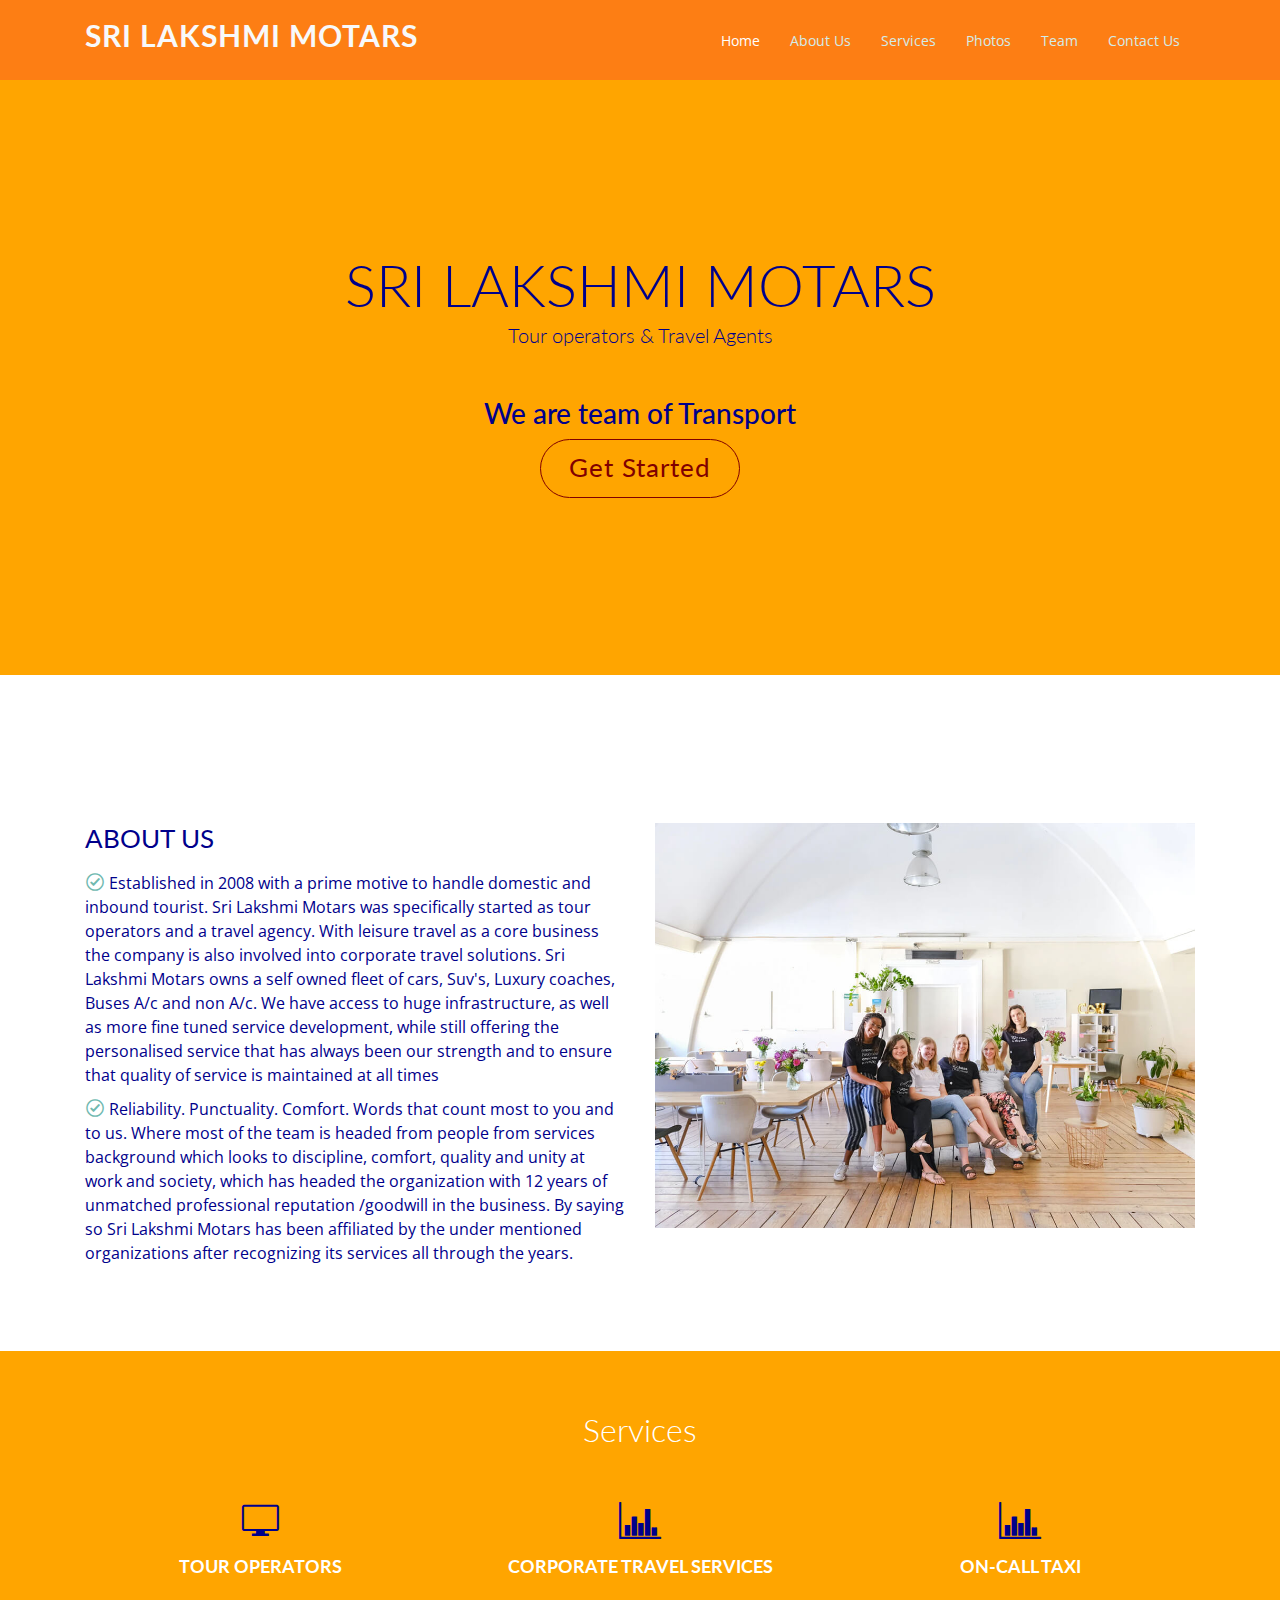
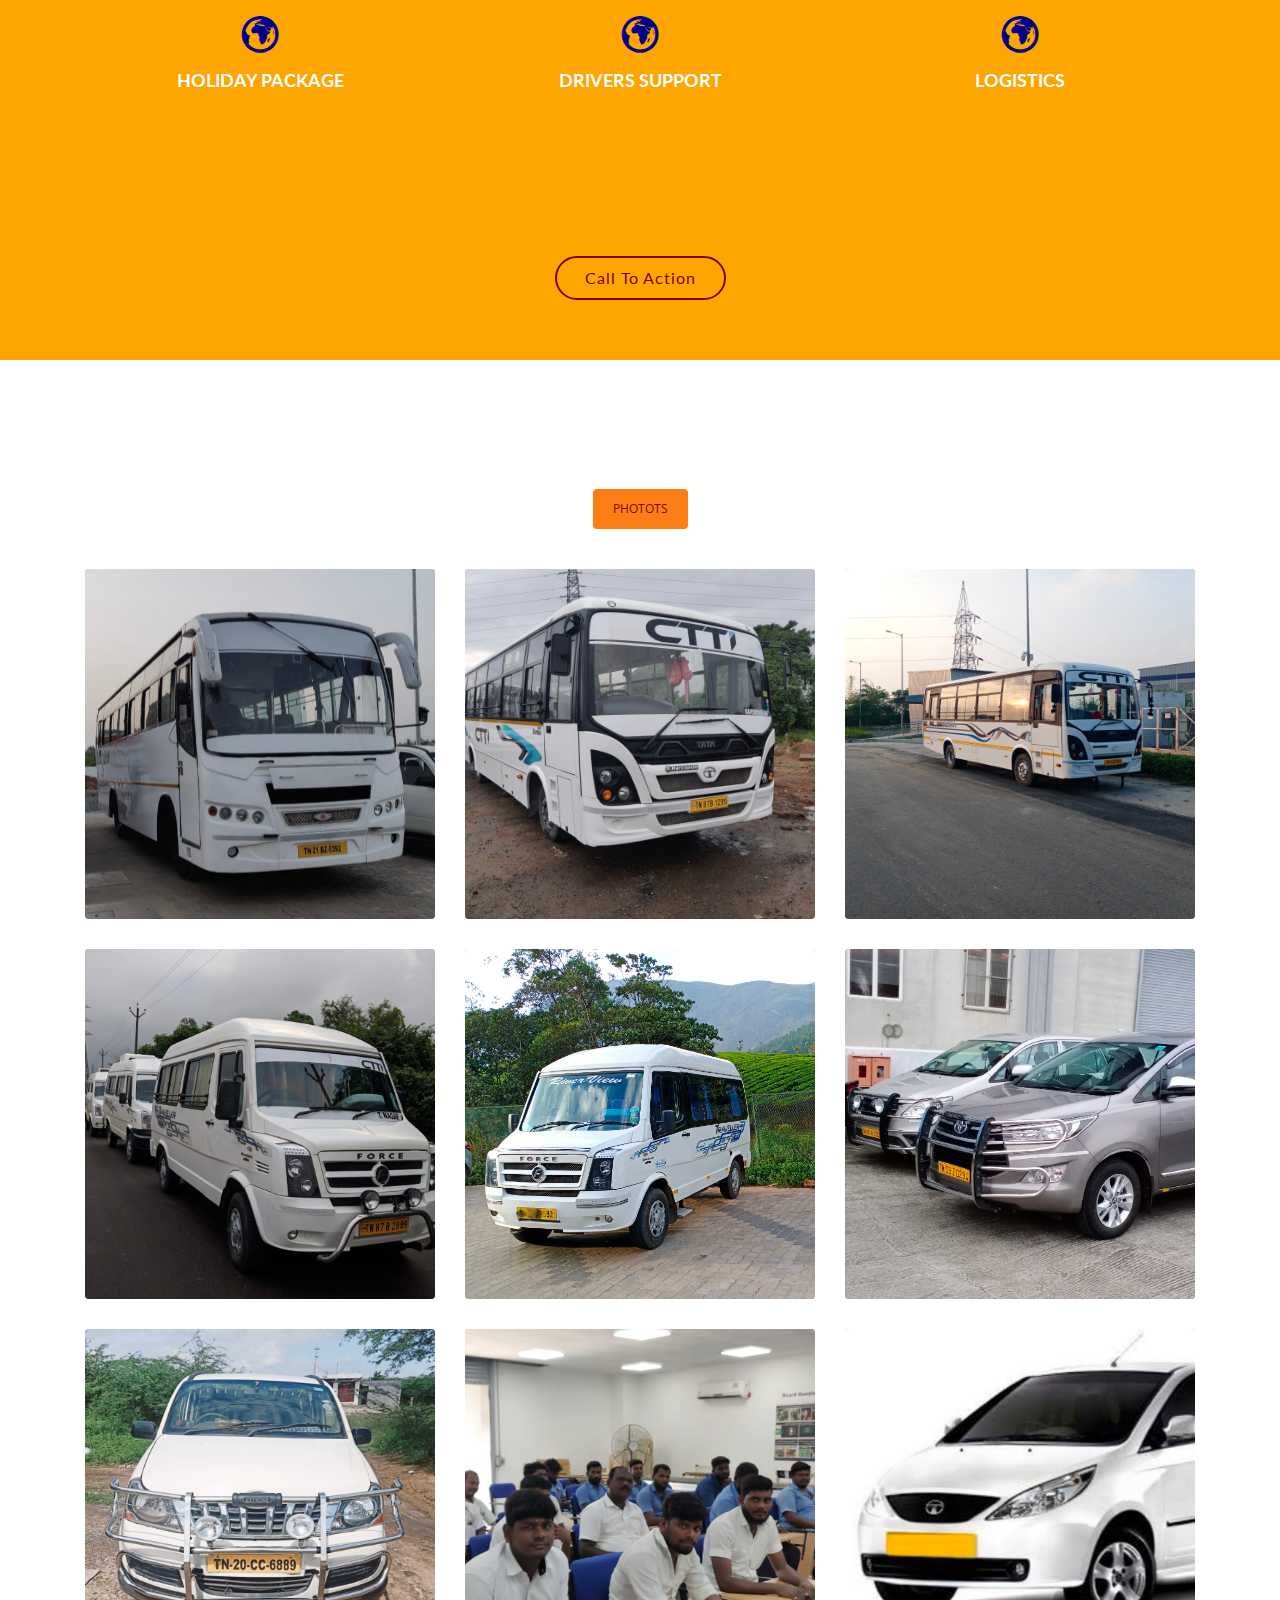
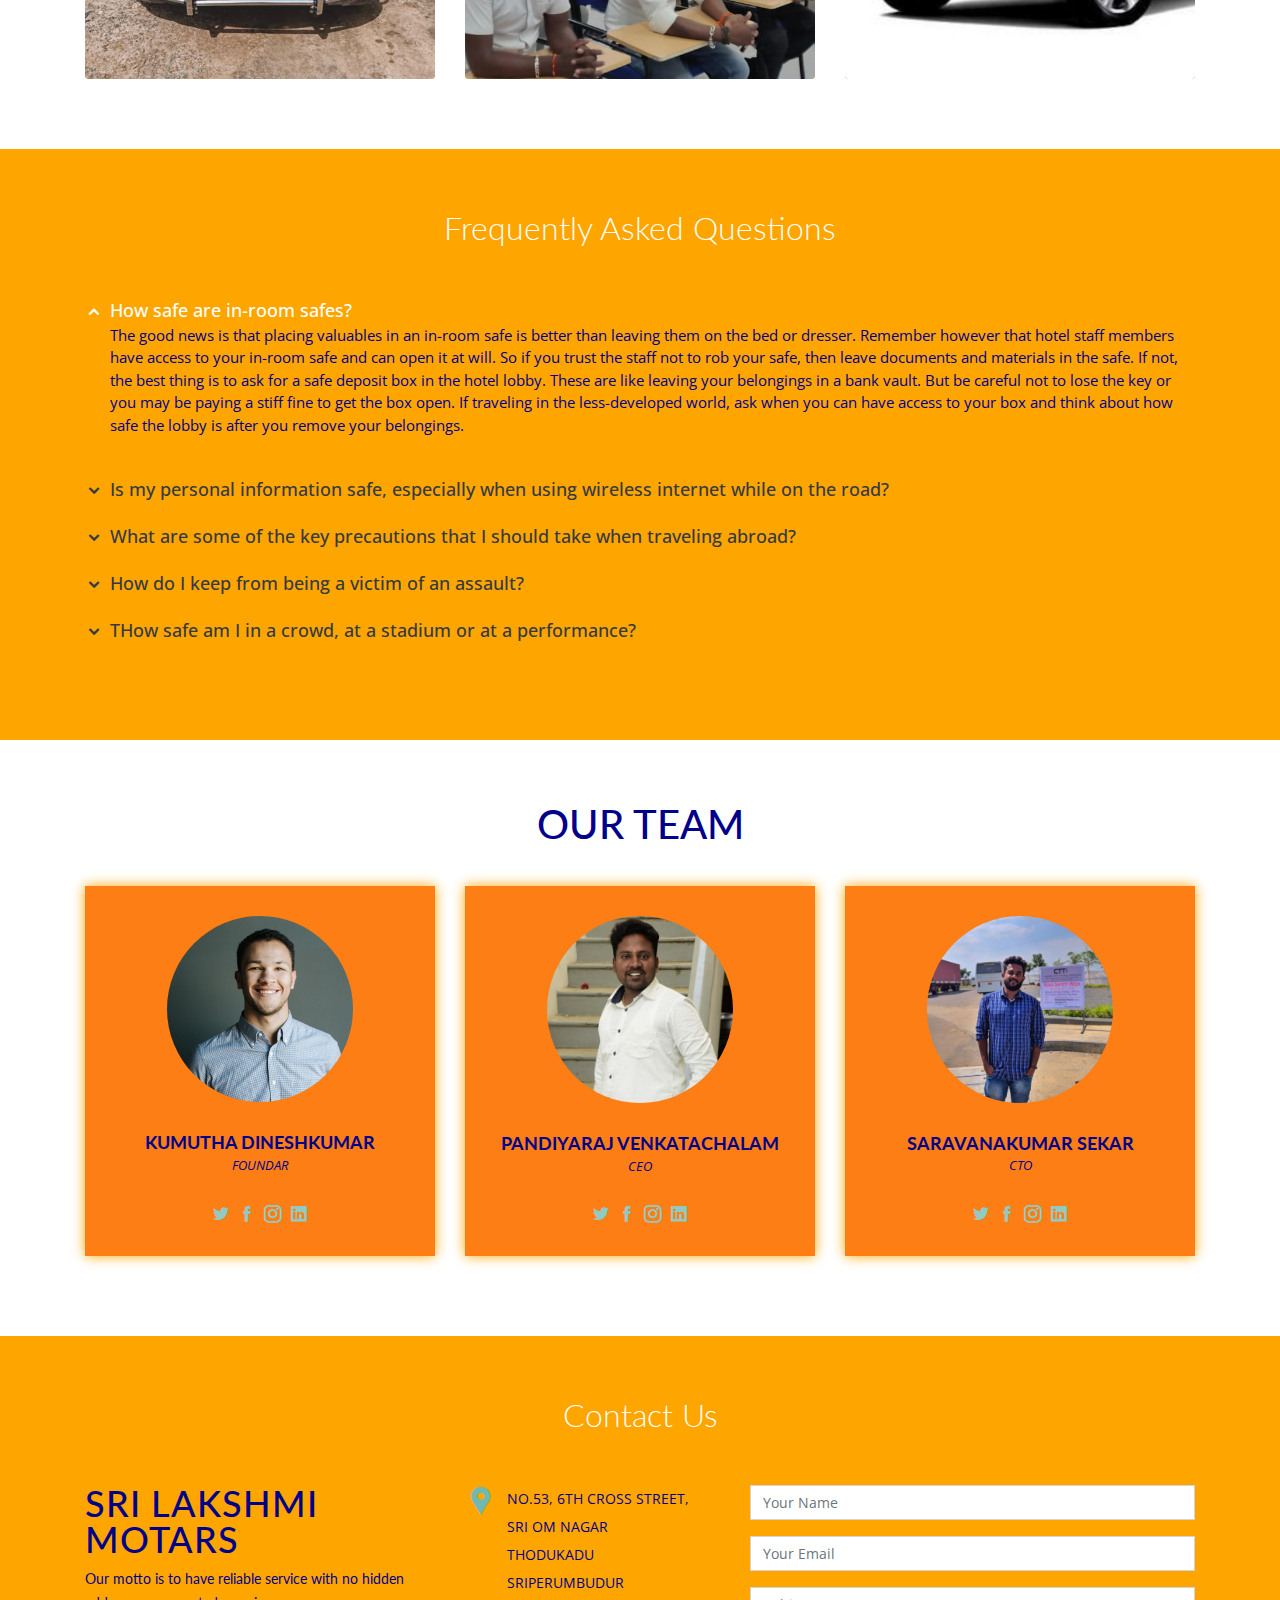
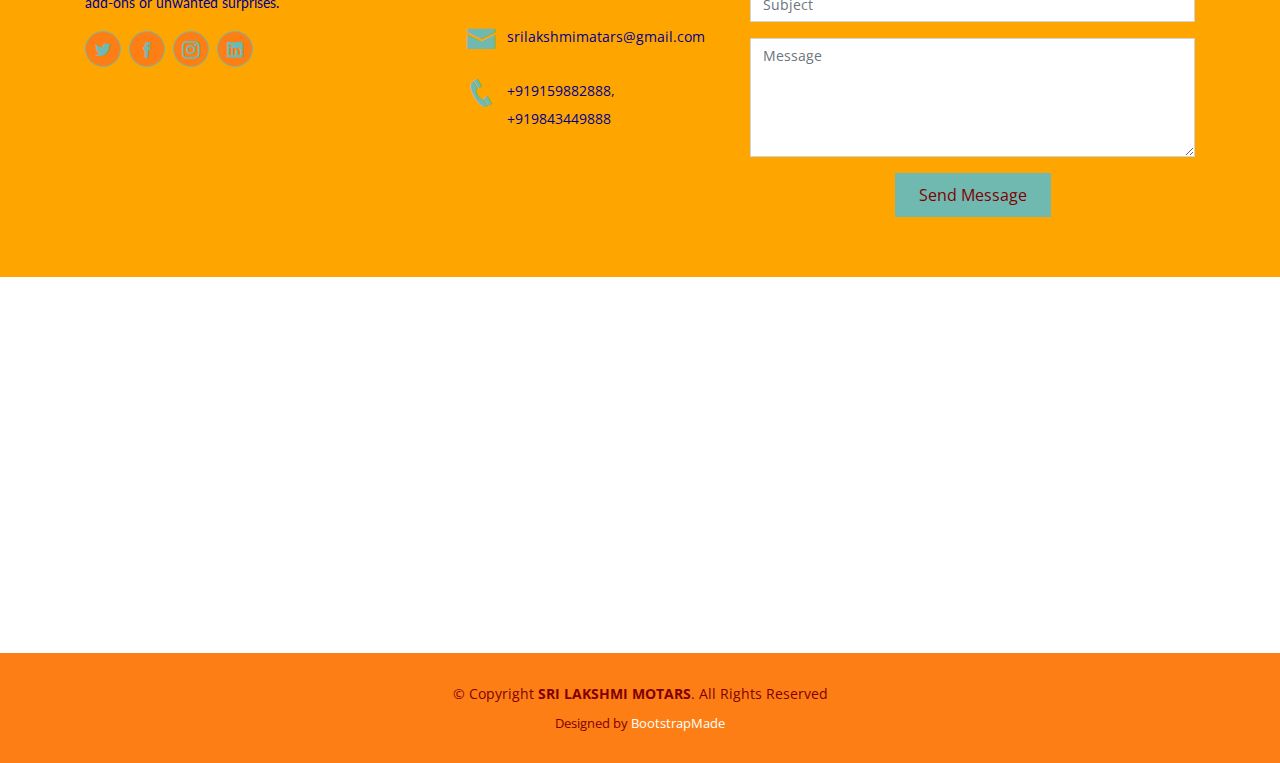
<file: index.html>
<!DOCTYPE html>
<html lang="en">

<head>
  <meta charset="utf-8">
  <meta content="width=device-width, initial-scale=1.0" name="viewport">

  <title>SRI LAKSHMI MOTARS- Home</title>
  <meta content="" name="descriptison">
  <meta content="" name="keywords">

  <!-- Favicons -->
  <link href="assets/img/favicon.png" rel="icon">
  <link href="assets/img/apple-touch-icon.png" rel="apple-touch-icon">

  <!-- Google Fonts -->
  <link href="https://fonts.googleapis.com/css?family=Open+Sans:300,300i,400,400i,600,600i,700,700i|Lato:400,300,700,900" rel="stylesheet">

  <!-- Vendor CSS Files -->
  <link href="assets/vendor/bootstrap/css/bootstrap.min.css" rel="stylesheet">
  <link href="assets/vendor/animate.css/animate.min.css" rel="stylesheet">
  <link href="assets/vendor/icofont/icofont.min.css" rel="stylesheet">
  <link href="assets/vendor/venobox/venobox.css" rel="stylesheet">

  <!-- Template Main CSS File -->
  <link href="assets/css/style.css" rel="stylesheet">

  <!-- =======================================================
  * Template Name: Amoeba - v2.0.0
  * Template URL: https://bootstrapmade.com/free-one-page-bootstrap-template-amoeba/
  * Author: BootstrapMade.com
  * License: https://bootstrapmade.com/license/
  ======================================================== -->
</head>

<body>

  <!-- ======= Header ======= -->
  <header id="header" class="fixed-top">
    <div class="container">

      <div class="logo float-left">
        <h1 class="text-light"><a href="index.html"><span>SRI LAKSHMI MOTARS</span></a></h1>
        <!-- Uncomment below if you prefer to use an image logo -->
        <!-- <a href="index.html"><img src="assets/img/logo.png" alt="" class="img-fluid"></a>-->
      </div>

      <nav class="nav-menu float-right d-none d-lg-block">
        <ul>
          <li class="active"><a href="#header">Home <i class="la la-angle-down"></i></a></li>
          <li><a href="#about">About Us</a></li>
          <li><a href="#services">Services</a></li>
          <li><a href="#portfolio">Photos</a></li>
          <li><a href="#team">Team</a></li>
          <li><a href="#contact">Contact Us</a></li>
        </ul>
      </nav><!-- .nav-menu -->

    </div>
  </header><!-- End #header -->

  <!-- ======= Hero Section ======= -->
  <section id="hero">
    <div class="hero-container">
      <h1>SRI LAKSHMI MOTARS</h1>
      <h2>Tour operators & Travel Agents </h2>
      <h3>We are team of Transport</h3>
      <a href="#about" class="btn-get-started scrollto">Get Started</a>
    </div>
  </section><!-- #hero -->

  <main id="main">

    <!-- ======= About Us Section ======= -->
    <section id="about" class="about">
      <div class="container">

        <div class="section-title">
          <h2>About Us</h2>
        </div>

        <div class="row">
          <div class="col-lg-6 order-1 order-lg-2">
            <img src="assets/img/about-img.jpg" class="img-fluid" alt="">
          </div>
          <div class="col-lg-6 pt-4 pt-lg-0 order-2 order-lg-1">
            <h3>ABOUT US</h3>
            <p class="font-italic">
            </p>
            <ul>
              <li><i class="icofont-check-circled"></i>Established in 2008 with a prime motive to handle domestic and inbound tourist. Sri Lakshmi Motars was specifically started as tour operators and a travel agency. With leisure travel as a core business the company is also involved into corporate travel solutions. Sri Lakshmi Motars owns a self owned fleet of cars, Suv's, Luxury coaches, Buses A/c and non A/c. We have access to huge infrastructure, as well as more fine tuned service development, while still offering the personalised service that has always been our strength and to ensure that quality of service is maintained at all times</li>
              <li><i class="icofont-check-circled"></i>Reliability. Punctuality. Comfort. Words that count most to you and to us. Where most of the team is headed from people from services background which looks to discipline, comfort, quality and unity at work and society, which has headed the organization with 12 years of unmatched professional reputation /goodwill in the business. By saying so Sri Lakshmi Motars has been affiliated by the under mentioned organizations after recognizing its services all through the years.</li>
      </div>
    </section><!-- End About Us Section -->

    <!-- ======= Services Section ======= -->
    <section id="services" class="services section-bg">
      <div class="container">

        <div class="section-title">
          <h2>Services</h2>
        </div>

        <div class="row">
          <div class="col-lg-4 col-md-6 icon-box">
            <div class="icon"><i class="icofont-computer"></i></div>
            <h4 class="title"><a href="">TOUR OPERATORS</a></h4>
          </div>
          <div class="col-lg-4 col-md-6 icon-box">
            <div class="icon"><i class="icofont-chart-bar-graph"></i></div>
            <h4 class="title"><a href="">Corporate Travel Services</a></h4>
          </div>
          <div class="col-lg-4 col-md-6 icon-box">
            <div class="icon"><i class="icofont-chart-bar-graph"></i></div>
            <h4 class="title"><a href="">ON-CALL TAXI</a></h4>
          </div>
          <div class="col-lg-4 col-md-6 icon-box">
            <div class="icon"><i class="icofont-earth"></i></div>
            <h4 class="title"><a href="">HOLIDAY PACKAGE</a></h4>
          </div>
          <div class="col-lg-4 col-md-6 icon-box">
            <div class="icon"><i class="icofont-earth"></i></div>
            <h4 class="title"><a href="">DRIVERS SUPPORT</a></h4>
          </div>
          <div class="col-lg-4 col-md-6 icon-box">
            <div class="icon"><i class="icofont-earth"></i></div>
            <h4 class="title"><a href="">LOGISTICS</a></h4>
          </div>
          <div>
            
          </div>
        </div>

      </div>
    </section><!-- End Services Section -->

    <!-- ======= Call To Action Section ======= -->
    <section class="call-to-action">
      <div class="container">

        <div class="text-center">
          <a class="cta-btn" href="#">Call To Action</a>
        </div>

      </div>
    </section><!-- End Call To Action Section -->

    <!-- ======= Our Portfolio Section ======= -->
    <section id="portfolio" class="portfolio">
      <div class="container">

        <div class="section-title">
          <h2>Our Portfolio</h2>
        </div>

        <div class="row">
          <div class="col-lg-12">
            <ul id="portfolio-flters">
              <li data-filter="*" class="filter-active">PHOTOTS</li>
            </ul>
          </div>
        </div>

        <div class="row portfolio-container">
<div class="col-lg-4 col-md-6 filter-app">
            <div class="portfolio-item">
              <img src="assets/img/portfolio/IMG_20200212_124103.jpg" class="img-fluid" alt="">
              <div class="portfolio-info">
                <h3><a href="assets/img/portfolio/IMG_20200212_124103.jpg" data-gall="portfolioGallery" class="venobox" title="PHOTO 1">PHOTO 1</a></h3>
                <a href="assets/img/portfolio/IMG_20200212_124103.jpg" data-gall="portfolioGallery" class="venobox" title="PHOTO 1"><i class="icofont-plus"></i></a>
              </div>
            </div>
          </div>

          <div class="col-lg-4 col-md-6 filter-web">
            <div class="portfolio-item">
              <img src="assets/img/portfolio/IMG_20200212_124124.jpg" class="img-fluid" alt="">
              <div class="portfolio-info">
                <h3><a href="assets/img/portfolio/IMG_20200212_124124.jpg" data-gall="portfolioGallery" class="venobox" title="PHOTO 2">PHOTO 2</a></h3>
                <a href="assets/img/portfolio/IMG_20200212_124124.jpg" data-gall="portfolioGallery" class="venobox" title="PHOTO 2"><i class="icofont-plus"></i></a>
              </div>
            </div>
          </div>

          <div class="col-lg-4 col-md-6 filter-app">
            <div class="portfolio-item">
              <img src="assets/img/portfolio/IMG_20200212_124449.jpg" class="img-fluid" alt="">
              <div class="portfolio-info">
                <h3><a href="assets/img/portfolio/IMG_20200212_124449.jpg" data-gall="portfolioGallery" class="venobox" title="PHOTO 3">PHOTO 3</a></h3>
                <a href="assets/img/portfolio/IMG_20200212_124449.jpg" data-gall="portfolioGallery" class="venobox" title="PHOTO 3"><i class="icofont-plus"></i></a>
              </div>
            </div>
          </div>

          <div class="col-lg-4 col-md-6 filter-card">
            <div class="portfolio-item">
              <img src="assets/img/portfolio/IMG_20200212_124139.jpg" class="img-fluid" alt="">
              <div class="portfolio-info">
                <h3><a href="assets/img/portfolio/IMG_20200212_124139.jpg" data-gall="portfolioGallery" class="venobox" title="PHOTO 5">PHOTO 4</a></h3>
                <a href="assets/img/portfolio/IMG_20200212_124139.jpg" data-gall="portfolioGallery" class="venobox" title="PHOTO 4"><i class="icofont-plus"></i></a>
              </div>
            </div>
          </div>

          <div class="col-lg-4 col-md-6 filter-web">
            <div class="portfolio-item">
              <img src="assets/img/portfolio/IMG_20200212_124342.jpg" class="img-fluid" alt="">
              <div class="portfolio-info">
                <h3><a href="assets/img/portfolio/IMG_20200212_124342.jpg" data-gall="portfolioGallery" class="venobox" title="PHOTO 5">PHOTO 5</a></h3>
                <a href="assets/img/portfolio/IMG_20200212_124342.jpg" data-gall="portfolioGallery" class="venobox" title="PHOTO 5"><i class="icofont-plus"></i></a>
              </div>
            </div>
          </div>

          <div class="col-lg-4 col-md-6 filter-app">
            <div class="portfolio-item">
              <img src="assets/img/portfolio/IMG_20200212_124542.jpg" class="img-fluid" alt="">
              <div class="portfolio-info">
                <h3><a href="assets/img/portfolio/IMG_20200212_124542.jpg" data-gall="portfolioGallery" class="venobox" title="PHOTO 6">PHOTO 6</a></h3>
                <a href="assets/img/portfolio/IMG_20200212_124542.jpg" data-gall="portfolioGallery" class="venobox" title="PHOTO 6"><i class="icofont-plus"></i></a>
              </div>
            </div>
          </div>

          <div class="col-lg-4 col-md-6 filter-card">
            <div class="portfolio-item">
              <img src="assets/img/portfolio/IMG_20200212_124156.jpg" class="img-fluid" alt="">
              <div class="portfolio-info">
                <h3><a href="assets/img/portfolio/IMG_20200212_124156.jpg" data-gall="portfolioGallery" class="venobox" title="PHOTO 7">PHOTO 7</a></h3>
                <a href="assets/img/portfolio/IMG_20200212_124156.jpg" data-gall="portfolioGallery" class="venobox" title="PHOTO 7"><i class="icofont-plus"></i></a>
              </div>
            </div>
          </div>

          <div class="col-lg-4 col-md-6 filter-card">
            <div class="portfolio-item">
              <img src="assets/img/portfolio/IMG_20200212_124240.jpg" class="img-fluid" alt="">
              <div class="portfolio-info">
                <h3><a href="assets/img/portfolio/IMG_20200212_124240.jpg" data-gall="portfolioGallery" class="venobox" title="PHOTO 8">PHOTO 8</a></h3>
                <a href="assets/img/portfolio/IMG_20200212_124240.jpg" data-gall="portfolioGallery" class="venobox" title="PHOTO 8"><i class="icofont-plus"></i></a>
              </div>
            </div>
          </div>

          <div class="col-lg-4 col-md-6 filter-web">
            <div class="portfolio-item">
              <img src="assets/img/portfolio/Screenshot_20200212_131625.jpg" class="img-fluid" alt="">
              <div class="portfolio-info">
                <h3><a href="assets/img/portfolio/Screenshot_20200212_131625.jpg" data-gall="portfolioGallery" class="venobox" title="Web 1">Web 1</a></h3>
                <a href="assets/img/portfolio/Screenshot_20200212_131625.jpg" data-gall="portfolioGallery" class="venobox" title="Web 1"><i class="icofont-plus"></i></a>
              </div>
            </div>
          </div>

        </div>

      </div>
    </section><!-- End Our Portfolio Section -->

    <!-- ======= Frequently Asked Questions Section ======= -->
    <section id="faq" class="faq section-bg">
      <div class="container">

        <div class="section-title">
          <h2>Frequently Asked Questions</h2>
        </div>

        <ul class="faq-list">

          <li>
            <a data-toggle="collapse" class="" href="#faq1">How safe are in-room safes? <i class="icofont-simple-up"></i></a>
            <div id="faq1" class="collapse show" data-parent=".faq-list">
              <p>
                The good news is that placing valuables in an in-room safe is better than leaving them on the bed or dresser. Remember however that hotel staff members have access to your in-room safe and can open it at will. So if you trust the staff not to rob your safe, then leave documents and materials in the safe. If not, the best thing is to ask for a safe deposit box in the hotel lobby. These are like leaving your belongings in a bank vault. But be careful not to lose the key or you may be paying a stiff fine to get the box open. If traveling in the less-developed world, ask when you can have access to your box and think about how safe the lobby is after you remove your belongings.
              </p>
            </div>
          </li>

          <li>
            <a data-toggle="collapse" href="#faq2" class="collapsed">Is my personal information safe, especially when using wireless internet while on the road? <i class="icofont-simple-up"></i></a>
            <div id="faq2" class="collapse" data-parent=".faq-list">
              <p>
                Most wireless networks can be easily tapped into. No hotel cable or wireless network is safe and if you are worried about cookies, viruses or other invasive computer species, then make sure to clean your computer cache etc after almost every use. A number of travelers bring their own hotspot with them. If traveling in the US this is an affordable option, but if traveling outside of the US, expect major roaming charges. The best protection is to keep careful records of when and where you may have used personal data on the internet and assume that if you wrote it, then someone else for whom you did not intend the data may be seeing it.
              </p>
            </div>
          </li>
          </li>

          <li>
            <a data-toggle="collapse" href="#faq4" class="collapsed">What are some of the key precautions that I should take when traveling abroad? <i class="icofont-simple-up"></i></a>
            <div id="faq4" class="collapse" data-parent=".faq-list">
              <p>
                To this question begins with the question, where are you going and do you have to go there? If you are traveling for pleasure your options are a lot greater than if you are forced to go somewhere for business or other non-personal reasons. Before you travel the best defense is know the place. Another easy and cost-free precaution is following the locale’s news on the internet. If you do not read the local language, then go to an internet search engine and seek English language newspapers for that location. If you do read the local language then follow the news in that language. You do not need to be an expert on the locale, but scanning the headlines will tell you for which security and safety challenges you should prepare. Check both local weather sites and ask the local airline about dress codes. For example, there are places where a man ought not to wear short pants or where a woman may need to wear a dress. Remember that you are a guest in their country. Finally check the medical precautions page of the CDC (center for disease control) website. The CDC lists medical precautions that you need to take not only for countries, but also for regions in a country.
              </p>
            </div>
          </li>

          <li>
            <a data-toggle="collapse" href="#faq5" class="collapsed">How do I keep from being a victim of an assault? <i class="icofont-simple-up"></i></a>
            <div id="faq5" class="collapse" data-parent=".faq-list">
              <p>
                The first rule of thumb is try to blend in as much as possible with the local population. Make sure that you have a smattering of the local language and use precautions. Do not carry a map plus camera in the open, try not to draw attention to yourself, and think before you act. If the situation does not feel right then do not go there, or leave.
              </p>
            </div>
          </li>

          <li>
            <a data-toggle="collapse" href="#faq6" class="collapsed">THow safe am I in a crowd, at a stadium or at a performance? <i class="icofont-simple-up"></i></a>
            <div id="faq6" class="collapse" data-parent=".faq-list">
              <p>
                There is no simple answer to this question. Crowds can be dangerous for a number of reasons. These include the chance of a stampede, issues of being robbed, issues of being assaulted. The best precaution is: if you cannot afford to lose it, then do not take it!! Loss refers not only to something of monetary value but also to articles of sentimental value. Have an exit strategy. Especially if you do not speak the local language, know where the exits are and how you would get there. Do not sit in a place where the exists are blocked or can be blocked, either by debris or by people who may not be able to exit quickly. Finally, make sure that you know how to get back to your hotel should the crowd become unruly or you need to change course.
              </p>
            </div>
          </li>

        </ul>

      </div>
    </section><!-- End Frequently Asked Questions Section -->

    <!-- ======= Our Team Section ======= -->
    <section id="team" class="team">
      <div class="container">

        <div class="section-title">
          <h1>OUR TEAM</h1>
          <p></p>
        </div>

        <div class="row">
          <div class="col-lg-4 col-md-6 d-flex align-items-stretch">
            <div class="member">
              <img src="assets/img/team/team-1.jpg" alt="">
              <h4>KUMUTHA DINESHKUMAR </h4>
              <span>FOUNDAR</span>
              <p>
              </p>
              <div class="social">
                <a href=""><i class="icofont-twitter"></i></a>
                <a href=""><i class="icofont-facebook"></i></a>
                <a href=""><i class="icofont-instagram"></i></a>
                <a href=""><i class="icofont-linkedin"></i></a>
              </div>
            </div>
          </div>

          <div class="col-lg-4 col-md-6 d-flex align-items-stretch">
            <div class="member">
              <img src="assets/img/team/77381713_2189630914469911_2377788311331667968_n.jpg" alt="">
              <h4>PANDIYARAJ VENKATACHALAM</h4>
              <span>CEO</span>
              <p>
              </p>
              <div class="social">
                <a href=""><i class="icofont-twitter"></i></a>
                <a href=""><i class="icofont-facebook"></i></a>
                <a href=""><i class="icofont-instagram"></i></a>
                <a href=""><i class="icofont-linkedin"></i></a>
              </div>
            </div>
          </div>

          <div class="col-lg-4 col-md-6 d-flex align-items-stretch">
            <div class="member">
              <img src="assets/img/team/83646312_2509326095845368_1393012152138203136_o.jpg" alt="">
              <h4>SARAVANAKUMAR SEKAR</h4>
              <span>CTO</span>
              <p>
              </p>
              <div class="social">
                <a href=""><i class="icofont-twitter"></i></a>
                <a href=""><i class="icofont-facebook"></i></a>
                <a href=""><i class="icofont-instagram"></i></a>
                <a href=""><i class="icofont-linkedin"></i></a>
              </div>
            </div>
          </div>

        </div>

      </div>
    </section><!-- End Our Team Section -->

    <!-- ======= Contact Us Section ======= -->
    <section id="contact" class="contact section-bg">
      <div class="container">

        <div class="section-title">
          <h2>Contact Us</h2>
        </div>

        <div class="row">

          <div class="col-lg-4 col-md-6">
            <div class="contact-about">
              <h3>SRI LAKSHMI MOTARS</h3>
              <p>Our motto is to have reliable service with no hidden add-ons or
unwanted surprises.</p>
              <div class="social-links">
                <a href="#" class="twitter"><i class="icofont-twitter"></i></a>
                <a href="#" class="facebook"><i class="icofont-facebook"></i></a>
                <a href="#" class="instagram"><i class="icofont-instagram"></i></a>
                <a href="#" class="linkedin"><i class="icofont-linkedin"></i></a>
              </div>
            </div>
          </div>

          <div class="col-lg-3 col-md-6">
            <div class="info">
              <div>
                <i class="icofont-google-map"></i>
                <p>NO.53, 6TH CROSS STREET,<br> SRI OM NAGAR <br> THODUKADU <br> SRIPERUMBUDUR </p>
              </div>

              <div>
                <i class="icofont-envelope"></i>
                <p>srilakshmimatars@gmail.com</p>
              </div>

              <div>
                <i class="icofont-phone"></i>
                <p>+919159882888, +919843449888</p>
              </div>

            </div>
          </div>

          <div class="col-lg-5 col-md-12">
            <form action="forms/contact.php" method="post" role="form" class="php-email-form">
              <div class="form-group">
                <input type="text" name="name" class="form-control" id="name" placeholder="Your Name" data-rule="minlen:4" data-msg="Please enter at least 4 chars" />
                <div class="validate"></div>
              </div>
              <div class="form-group">
                <input type="email" class="form-control" name="email" id="email" placeholder="Your Email" data-rule="email" data-msg="Please enter a valid email" />
                <div class="validate"></div>
              </div>
              <div class="form-group">
                <input type="text" class="form-control" name="subject" id="subject" placeholder="Subject" data-rule="minlen:4" data-msg="Please enter at least 8 chars of subject" />
                <div class="validate"></div>
              </div>
              <div class="form-group">
                <textarea class="form-control" name="message" rows="5" data-rule="required" data-msg="Please write something for us" placeholder="Message"></textarea>
                <div class="validate"></div>
              </div>
              <div class="mb-3">
                <div class="loading">Loading</div>
                <div class="error-message"></div>
                <div class="sent-message">Your message has been sent. Thank you!</div>
              </div>
              <div class="text-center"><button type="submit">Send Message</button></div>
            </form>
          </div>

        </div>

      </div>
    </section><!-- End Contact Us Section -->

    <!-- ======= Map Section ======= -->
    <section class="map">
      <iframe src="https://www.google.com/maps/place/13%C2%B000'10.9%22N+79%C2%B056'23.5%22E/@13.0030293,79.9393038,19z/data=!4m9!1m2!2m1!1sno+53,6th+cross+street,om+nagar,thodukadu!3m5!1s0x0:0x0!7e2!8m2!3d13.0030284!4d79.9398506" frameborder="0" style="border:1;" allowfullscreen="">
        
      </iframe>
    </section><!-- End Map Section -->

  </main><!-- End #main -->

  <!-- ======= Footer ======= -->
  <footer id="footer">
    <div class="container">
      <div class="copyright">
        &copy; Copyright <strong><span>SRI LAKSHMI MOTARS</span></strong>. All Rights Reserved
      </div>
      <div class="credits">
        <!-- All the links in the footer should remain intact. -->
        <!-- You can delete the links only if you purchased the pro version. -->
        <!-- Licensing information: https://bootstrapmade.com/license/ -->
        <!-- Purchase the pro version with working PHP/AJAX contact form: https://bootstrapmade.com/free-one-page-bootstrap-template-amoeba/ -->
        Designed by <a href="https://bootstrapmade.com/">BootstrapMade</a>
      </div>
    </div>
  </footer><!-- End #footer -->

  <a href="#" class="back-to-top"><i class="icofont-simple-up"></i></a>

  <!-- Vendor JS Files -->
  <script src="assets/vendor/jquery/jquery.min.js"></script>
  <script src="assets/vendor/bootstrap/js/bootstrap.bundle.min.js"></script>
  <script src="assets/vendor/jquery.easing/jquery.easing.min.js"></script>
  <script src="assets/vendor/php-email-form/validate.js"></script>
  <script src="assets/vendor/isotope-layout/isotope.pkgd.min.js"></script>
  <script src="assets/vendor/venobox/venobox.min.js"></script>

  <!-- Template Main JS File -->
  <script src="assets/js/main.js"></script>

</body>

</html>
</file>
<file: assets/vendor/venobox/venobox.css>
/* ------ venobox.css --------*/
.vbox-overlay *, .vbox-overlay *:before, .vbox-overlay *:after{
    -webkit-backface-visibility: hidden;
    -webkit-box-sizing:border-box;
    -moz-box-sizing:border-box;
    box-sizing:border-box;
}
.vbox-overlay * { 
    -webkit-backface-visibility: visible;
    backface-visibility: visible;
}
.vbox-overlay{
    display: -webkit-flex;
    display: flex;
    -webkit-flex-direction: column;
    flex-direction: column;
    -webkit-justify-content: center;
    justify-content: center;
    -webkit-align-items: center;
    align-items: center;
    position: fixed;
    left: 0;
    top: 0;
    bottom: 0;
    right: 0;
    z-index: 1040;
    -webkit-transform:translateZ(1000px);
    transform: translateZ(1000px);
    transform-style: preserve-3d;
}

/* ----- navigation ----- */
.vbox-title{
    width: 100%;
    height: 40px;
    float: left;
    text-align: center;
    line-height: 28px;
    font-size: 12px;
    padding: 6px 40px;
    overflow: hidden;
    position: fixed;
    display: none;
    left: 0;
    z-index: 1050;
}
.vbox-close{
    cursor: pointer;
    position: fixed;
    top: -1px;
    right: 0;
    width: 50px;
    height: 40px;
    padding: 6px;
    display: block;
    background-position:10px center;
    overflow: hidden;
    font-size: 24px;
    line-height: 1;
    text-align: center;
    z-index: 1050;
}
.vbox-num{
    cursor: pointer;
    position: fixed;
    left: 0;
    height: 40px;
    display: block;
    overflow: hidden;
    line-height: 28px;
    font-size: 12px;
    padding: 6px 10px;
    display: none;
    z-index: 1050;
}
/* ----- navigation ARROWS ----- */
.vbox-next, .vbox-prev{
    position: fixed;
    top: 50%;
    margin-top: -15px;
    overflow: hidden;
    cursor: pointer;
    display: block;
    width: 45px;
    height: 45px;
    z-index: 1050;
}
.vbox-next span, .vbox-prev span{
    position: relative;
    width: 20px;
    height: 20px;
    border: 2px solid transparent;
    border-top-color: #B6B6B6;
    border-right-color: #B6B6B6;
    text-indent: -100px;
    position: absolute;
    top: 8px;
    display: block;
}
.vbox-prev{
    left: 15px;
}
.vbox-next{
    right: 15px;
}
.vbox-prev span{
    left: 10px;
    -ms-transform: rotate(-135deg);
    -webkit-transform: rotate(-135deg);
    transform: rotate(-135deg);
}
.vbox-next span{
    -ms-transform: rotate(45deg);
    -webkit-transform: rotate(45deg);
    transform: rotate(45deg);
    right: 10px;
}
/* ------- inline window ------ */
.vbox-inline{
    width: 420px;
    height: 315px;
    height: 70vh;
    padding: 10px;
    background: #fff;
    margin: 0 auto;
    overflow: auto;
    text-align: left;
}
/* ------- Video & iFrames window ------ */
.venoframe{
    max-width: 100%;
    width: 100%;
    border: none;
    width: 100%;
    height: 260px;
    height: 70vh;
}
.venoframe.vbvid{
    height: 260px;
}
@media (min-width: 768px) {
    .venoframe, .vbox-inline{
        width: 90%;
        height: 360px;
        height: 70vh;
    }
    .venoframe.vbvid{
        width: 640px;
        height: 360px;
    }
}
@media (min-width: 992px) {
    .venoframe, .vbox-inline{
        max-width: 1200px;
        width: 80%;
        height: 540px;
        height: 70vh;
    }
    .venoframe.vbvid{
        width: 960px;
        height: 540px;
    }
}
/* 
Please do NOT edit this part! 
or at least read this note: http://i.imgur.com/7C0ws9e.gif
*/
.vbox-open{
    overflow: hidden;
}
.vbox-container{
    position: absolute;
    left: 0;
    right: 0;
    top: 0;
    bottom: 0;
    overflow-x: hidden;
    overflow-y: scroll;
    overflow-scrolling: touch;
    -webkit-overflow-scrolling: touch;
    z-index: 20;
    max-height: 100%;

}

.vbox-content{
    text-align: center;
    float: left;
    width: 100%;
    position: relative;
    overflow: hidden;
    padding: 20px 10px;
}
.vbox-container img{
    max-width: 100%;
    height: auto;
}
.vbox-figlio{
    box-shadow: 0 0 12px rgba(0,0,0,0.19), 0 6px 6px rgba(0,0,0,0.23);
    max-width: 100%;
    text-align: initial;
}
img.vbox-figlio{
    -webkit-user-select: none;
-khtml-user-select: none;
-moz-user-select: none;
-o-user-select: none;
user-select: none;
}
.vbox-content.swipe-left{
    margin-left: -200px !important;
}
.vbox-content.swipe-right{
    margin-left: 200px !important;
}
.vbox-animated{
    webkit-transition: margin 300ms ease-out;
    transition: margin 300ms ease-out;
}

/* ---------- preloader ----------
 * SPINKIT 
 * http://tobiasahlin.com/spinkit/
-------------------------------- */
.sk-double-bounce,.sk-rotating-plane{width:40px;height:40px;margin:40px auto}.sk-rotating-plane{background-color:#333;-webkit-animation:sk-rotatePlane 1.2s infinite ease-in-out;animation:sk-rotatePlane 1.2s infinite ease-in-out}@-webkit-keyframes sk-rotatePlane{0%{-webkit-transform:perspective(120px) rotateX(0) rotateY(0);transform:perspective(120px) rotateX(0) rotateY(0)}50%{-webkit-transform:perspective(120px) rotateX(-180.1deg) rotateY(0);transform:perspective(120px) rotateX(-180.1deg) rotateY(0)}100%{-webkit-transform:perspective(120px) rotateX(-180deg) rotateY(-179.9deg);transform:perspective(120px) rotateX(-180deg) rotateY(-179.9deg)}}@keyframes sk-rotatePlane{0%{-webkit-transform:perspective(120px) rotateX(0) rotateY(0);transform:perspective(120px) rotateX(0) rotateY(0)}50%{-webkit-transform:perspective(120px) rotateX(-180.1deg) rotateY(0);transform:perspective(120px) rotateX(-180.1deg) rotateY(0)}100%{-webkit-transform:perspective(120px) rotateX(-180deg) rotateY(-179.9deg);transform:perspective(120px) rotateX(-180deg) rotateY(-179.9deg)}}.sk-double-bounce{position:relative}.sk-double-bounce .sk-child{width:100%;height:100%;border-radius:50%;background-color:#333;opacity:.6;position:absolute;top:0;left:0;-webkit-animation:sk-doubleBounce 2s infinite ease-in-out;animation:sk-doubleBounce 2s infinite ease-in-out}.sk-chasing-dots .sk-child,.sk-spinner-pulse,.sk-three-bounce .sk-child{background-color:#333;border-radius:100%}.sk-double-bounce .sk-double-bounce2{-webkit-animation-delay:-1s;animation-delay:-1s}@-webkit-keyframes sk-doubleBounce{0%,100%{-webkit-transform:scale(0);transform:scale(0)}50%{-webkit-transform:scale(1);transform:scale(1)}}@keyframes sk-doubleBounce{0%,100%{-webkit-transform:scale(0);transform:scale(0)}50%{-webkit-transform:scale(1);transform:scale(1)}}.sk-wave{margin:40px auto;width:50px;height:40px;text-align:center;font-size:10px}.sk-wave .sk-rect{background-color:#333;height:100%;width:6px;display:inline-block;-webkit-animation:sk-waveStretchDelay 1.2s infinite ease-in-out;animation:sk-waveStretchDelay 1.2s infinite ease-in-out}.sk-wave .sk-rect1{-webkit-animation-delay:-1.2s;animation-delay:-1.2s}.sk-wave .sk-rect2{-webkit-animation-delay:-1.1s;animation-delay:-1.1s}.sk-wave .sk-rect3{-webkit-animation-delay:-1s;animation-delay:-1s}.sk-wave .sk-rect4{-webkit-animation-delay:-.9s;animation-delay:-.9s}.sk-wave .sk-rect5{-webkit-animation-delay:-.8s;animation-delay:-.8s}@-webkit-keyframes sk-waveStretchDelay{0%,100%,40%{-webkit-transform:scaleY(.4);transform:scaleY(.4)}20%{-webkit-transform:scaleY(1);transform:scaleY(1)}}@keyframes sk-waveStretchDelay{0%,100%,40%{-webkit-transform:scaleY(.4);transform:scaleY(.4)}20%{-webkit-transform:scaleY(1);transform:scaleY(1)}}.sk-wandering-cubes{margin:40px auto;width:40px;height:40px;position:relative}.sk-wandering-cubes .sk-cube{background-color:#333;width:10px;height:10px;position:absolute;top:0;left:0;-webkit-animation:sk-wanderingCube 1.8s ease-in-out -1.8s infinite both;animation:sk-wanderingCube 1.8s ease-in-out -1.8s infinite both}.sk-chasing-dots,.sk-spinner-pulse{width:40px;height:40px;margin:40px auto}.sk-wandering-cubes .sk-cube2{-webkit-animation-delay:-.9s;animation-delay:-.9s}@-webkit-keyframes sk-wanderingCube{0%{-webkit-transform:rotate(0);transform:rotate(0)}25%{-webkit-transform:translateX(30px) rotate(-90deg) scale(.5);transform:translateX(30px) rotate(-90deg) scale(.5)}50%{-webkit-transform:translateX(30px) translateY(30px) rotate(-179deg);transform:translateX(30px) translateY(30px) rotate(-179deg)}50.1%{-webkit-transform:translateX(30px) translateY(30px) rotate(-180deg);transform:translateX(30px) translateY(30px) rotate(-180deg)}75%{-webkit-transform:translateX(0) translateY(30px) rotate(-270deg) scale(.5);transform:translateX(0) translateY(30px) rotate(-270deg) scale(.5)}100%{-webkit-transform:rotate(-360deg);transform:rotate(-360deg)}}@keyframes sk-wanderingCube{0%{-webkit-transform:rotate(0);transform:rotate(0)}25%{-webkit-transform:translateX(30px) rotate(-90deg) scale(.5);transform:translateX(30px) rotate(-90deg) scale(.5)}50%{-webkit-transform:translateX(30px) translateY(30px) rotate(-179deg);transform:translateX(30px) translateY(30px) rotate(-179deg)}50.1%{-webkit-transform:translateX(30px) translateY(30px) rotate(-180deg);transform:translateX(30px) translateY(30px) rotate(-180deg)}75%{-webkit-transform:translateX(0) translateY(30px) rotate(-270deg) scale(.5);transform:translateX(0) translateY(30px) rotate(-270deg) scale(.5)}100%{-webkit-transform:rotate(-360deg);transform:rotate(-360deg)}}.sk-spinner-pulse{-webkit-animation:sk-pulseScaleOut 1s infinite ease-in-out;animation:sk-pulseScaleOut 1s infinite ease-in-out}@-webkit-keyframes sk-pulseScaleOut{0%{-webkit-transform:scale(0);transform:scale(0)}100%{-webkit-transform:scale(1);transform:scale(1);opacity:0}}@keyframes sk-pulseScaleOut{0%{-webkit-transform:scale(0);transform:scale(0)}100%{-webkit-transform:scale(1);transform:scale(1);opacity:0}}.sk-chasing-dots{position:relative;text-align:center;-webkit-animation:sk-chasingDotsRotate 2s infinite linear;animation:sk-chasingDotsRotate 2s infinite linear}.sk-chasing-dots .sk-child{width:60%;height:60%;display:inline-block;position:absolute;top:0;-webkit-animation:sk-chasingDotsBounce 2s infinite ease-in-out;animation:sk-chasingDotsBounce 2s infinite ease-in-out}.sk-chasing-dots .sk-dot2{top:auto;bottom:0;-webkit-animation-delay:-1s;animation-delay:-1s}@-webkit-keyframes sk-chasingDotsRotate{100%{-webkit-transform:rotate(360deg);transform:rotate(360deg)}}@keyframes sk-chasingDotsRotate{100%{-webkit-transform:rotate(360deg);transform:rotate(360deg)}}@-webkit-keyframes sk-chasingDotsBounce{0%,100%{-webkit-transform:scale(0);transform:scale(0)}50%{-webkit-transform:scale(1);transform:scale(1)}}@keyframes sk-chasingDotsBounce{0%,100%{-webkit-transform:scale(0);transform:scale(0)}50%{-webkit-transform:scale(1);transform:scale(1)}}.sk-three-bounce{margin:40px auto;width:80px;text-align:center}.sk-three-bounce .sk-child{width:20px;height:20px;display:inline-block;-webkit-animation:sk-three-bounce 1.4s ease-in-out 0s infinite both;animation:sk-three-bounce 1.4s ease-in-out 0s infinite both}.sk-circle .sk-child:before,.sk-fading-circle .sk-circle:before{display:block;border-radius:100%;content:'';background-color:#333}.sk-three-bounce .sk-bounce1{-webkit-animation-delay:-.32s;animation-delay:-.32s}.sk-three-bounce .sk-bounce2{-webkit-animation-delay:-.16s;animation-delay:-.16s}@-webkit-keyframes sk-three-bounce{0%,100%,80%{-webkit-transform:scale(0);transform:scale(0)}40%{-webkit-transform:scale(1);transform:scale(1)}}@keyframes sk-three-bounce{0%,100%,80%{-webkit-transform:scale(0);transform:scale(0)}40%{-webkit-transform:scale(1);transform:scale(1)}}.sk-circle{margin:40px auto;width:40px;height:40px;position:relative}.sk-circle .sk-child{width:100%;height:100%;position:absolute;left:0;top:0}.sk-circle .sk-child:before{margin:0 auto;width:15%;height:15%;-webkit-animation:sk-circleBounceDelay 1.2s infinite ease-in-out both;animation:sk-circleBounceDelay 1.2s infinite ease-in-out both}.sk-circle .sk-circle2{-webkit-transform:rotate(30deg);-ms-transform:rotate(30deg);transform:rotate(30deg)}.sk-circle .sk-circle3{-webkit-transform:rotate(60deg);-ms-transform:rotate(60deg);transform:rotate(60deg)}.sk-circle .sk-circle4{-webkit-transform:rotate(90deg);-ms-transform:rotate(90deg);transform:rotate(90deg)}.sk-circle .sk-circle5{-webkit-transform:rotate(120deg);-ms-transform:rotate(120deg);transform:rotate(120deg)}.sk-circle .sk-circle6{-webkit-transform:rotate(150deg);-ms-transform:rotate(150deg);transform:rotate(150deg)}.sk-circle .sk-circle7{-webkit-transform:rotate(180deg);-ms-transform:rotate(180deg);transform:rotate(180deg)}.sk-circle .sk-circle8{-webkit-transform:rotate(210deg);-ms-transform:rotate(210deg);transform:rotate(210deg)}.sk-circle .sk-circle9{-webkit-transform:rotate(240deg);-ms-transform:rotate(240deg);transform:rotate(240deg)}.sk-circle .sk-circle10{-webkit-transform:rotate(270deg);-ms-transform:rotate(270deg);transform:rotate(270deg)}.sk-circle .sk-circle11{-webkit-transform:rotate(300deg);-ms-transform:rotate(300deg);transform:rotate(300deg)}.sk-circle .sk-circle12{-webkit-transform:rotate(330deg);-ms-transform:rotate(330deg);transform:rotate(330deg)}.sk-circle .sk-circle2:before{-webkit-animation-delay:-1.1s;animation-delay:-1.1s}.sk-circle .sk-circle3:before{-webkit-animation-delay:-1s;animation-delay:-1s}.sk-circle .sk-circle4:before{-webkit-animation-delay:-.9s;animation-delay:-.9s}.sk-circle .sk-circle5:before{-webkit-animation-delay:-.8s;animation-delay:-.8s}.sk-circle .sk-circle6:before{-webkit-animation-delay:-.7s;animation-delay:-.7s}.sk-circle .sk-circle7:before{-webkit-animation-delay:-.6s;animation-delay:-.6s}.sk-circle .sk-circle8:before{-webkit-animation-delay:-.5s;animation-delay:-.5s}.sk-circle .sk-circle9:before{-webkit-animation-delay:-.4s;animation-delay:-.4s}.sk-circle .sk-circle10:before{-webkit-animation-delay:-.3s;animation-delay:-.3s}.sk-circle .sk-circle11:before{-webkit-animation-delay:-.2s;animation-delay:-.2s}.sk-circle .sk-circle12:before{-webkit-animation-delay:-.1s;animation-delay:-.1s}@-webkit-keyframes sk-circleBounceDelay{0%,100%,80%{-webkit-transform:scale(0);transform:scale(0)}40%{-webkit-transform:scale(1);transform:scale(1)}}@keyframes sk-circleBounceDelay{0%,100%,80%{-webkit-transform:scale(0);transform:scale(0)}40%{-webkit-transform:scale(1);transform:scale(1)}}.sk-cube-grid{width:40px;height:40px;margin:40px auto}.sk-cube-grid .sk-cube{width:33.33%;height:33.33%;background-color:#333;float:left;-webkit-animation:sk-cubeGridScaleDelay 1.3s infinite ease-in-out;animation:sk-cubeGridScaleDelay 1.3s infinite ease-in-out}.sk-cube-grid .sk-cube1{-webkit-animation-delay:.2s;animation-delay:.2s}.sk-cube-grid .sk-cube2{-webkit-animation-delay:.3s;animation-delay:.3s}.sk-cube-grid .sk-cube3{-webkit-animation-delay:.4s;animation-delay:.4s}.sk-cube-grid .sk-cube4{-webkit-animation-delay:.1s;animation-delay:.1s}.sk-cube-grid .sk-cube5{-webkit-animation-delay:.2s;animation-delay:.2s}.sk-cube-grid .sk-cube6{-webkit-animation-delay:.3s;animation-delay:.3s}.sk-cube-grid .sk-cube7{-webkit-animation-delay:0ms;animation-delay:0ms}.sk-cube-grid .sk-cube8{-webkit-animation-delay:.1s;animation-delay:.1s}.sk-cube-grid .sk-cube9{-webkit-animation-delay:.2s;animation-delay:.2s}@-webkit-keyframes sk-cubeGridScaleDelay{0%,100%,70%{-webkit-transform:scale3D(1,1,1);transform:scale3D(1,1,1)}35%{-webkit-transform:scale3D(0,0,1);transform:scale3D(0,0,1)}}@keyframes sk-cubeGridScaleDelay{0%,100%,70%{-webkit-transform:scale3D(1,1,1);transform:scale3D(1,1,1)}35%{-webkit-transform:scale3D(0,0,1);transform:scale3D(0,0,1)}}.sk-fading-circle{margin:40px auto;width:40px;height:40px;position:relative}.sk-fading-circle .sk-circle{width:100%;height:100%;position:absolute;left:0;top:0}.sk-fading-circle .sk-circle:before{margin:0 auto;width:15%;height:15%;-webkit-animation:sk-circleFadeDelay 1.2s infinite ease-in-out both;animation:sk-circleFadeDelay 1.2s infinite ease-in-out both}.sk-fading-circle .sk-circle2{-webkit-transform:rotate(30deg);-ms-transform:rotate(30deg);transform:rotate(30deg)}.sk-fading-circle .sk-circle3{-webkit-transform:rotate(60deg);-ms-transform:rotate(60deg);transform:rotate(60deg)}.sk-fading-circle .sk-circle4{-webkit-transform:rotate(90deg);-ms-transform:rotate(90deg);transform:rotate(90deg)}.sk-fading-circle .sk-circle5{-webkit-transform:rotate(120deg);-ms-transform:rotate(120deg);transform:rotate(120deg)}.sk-fading-circle .sk-circle6{-webkit-transform:rotate(150deg);-ms-transform:rotate(150deg);transform:rotate(150deg)}.sk-fading-circle .sk-circle7{-webkit-transform:rotate(180deg);-ms-transform:rotate(180deg);transform:rotate(180deg)}.sk-fading-circle .sk-circle8{-webkit-transform:rotate(210deg);-ms-transform:rotate(210deg);transform:rotate(210deg)}.sk-fading-circle .sk-circle9{-webkit-transform:rotate(240deg);-ms-transform:rotate(240deg);transform:rotate(240deg)}.sk-fading-circle .sk-circle10{-webkit-transform:rotate(270deg);-ms-transform:rotate(270deg);transform:rotate(270deg)}.sk-fading-circle .sk-circle11{-webkit-transform:rotate(300deg);-ms-transform:rotate(300deg);transform:rotate(300deg)}.sk-fading-circle .sk-circle12{-webkit-transform:rotate(330deg);-ms-transform:rotate(330deg);transform:rotate(330deg)}.sk-fading-circle .sk-circle2:before{-webkit-animation-delay:-1.1s;animation-delay:-1.1s}.sk-fading-circle .sk-circle3:before{-webkit-animation-delay:-1s;animation-delay:-1s}.sk-fading-circle .sk-circle4:before{-webkit-animation-delay:-.9s;animation-delay:-.9s}.sk-fading-circle .sk-circle5:before{-webkit-animation-delay:-.8s;animation-delay:-.8s}.sk-fading-circle .sk-circle6:before{-webkit-animation-delay:-.7s;animation-delay:-.7s}.sk-fading-circle .sk-circle7:before{-webkit-animation-delay:-.6s;animation-delay:-.6s}.sk-fading-circle .sk-circle8:before{-webkit-animation-delay:-.5s;animation-delay:-.5s}.sk-fading-circle .sk-circle9:before{-webkit-animation-delay:-.4s;animation-delay:-.4s}.sk-fading-circle .sk-circle10:before{-webkit-animation-delay:-.3s;animation-delay:-.3s}.sk-fading-circle .sk-circle11:before{-webkit-animation-delay:-.2s;animation-delay:-.2s}.sk-fading-circle .sk-circle12:before{-webkit-animation-delay:-.1s;animation-delay:-.1s}@-webkit-keyframes sk-circleFadeDelay{0%,100%,39%{opacity:0}40%{opacity:1}}@keyframes sk-circleFadeDelay{0%,100%,39%{opacity:0}40%{opacity:1}}.sk-folding-cube{margin:40px auto;width:40px;height:40px;position:relative;-webkit-transform:rotateZ(45deg);transform:rotateZ(45deg)}.sk-folding-cube .sk-cube{float:left;width:50%;height:50%;position:relative;-webkit-transform:scale(1.1);-ms-transform:scale(1.1);transform:scale(1.1)}.sk-folding-cube .sk-cube:before{content:'';position:absolute;top:0;left:0;width:100%;height:100%;background-color:#333;-webkit-animation:sk-foldCubeAngle 2.4s infinite linear both;animation:sk-foldCubeAngle 2.4s infinite linear both;-webkit-transform-origin:100% 100%;-ms-transform-origin:100% 100%;transform-origin:100% 100%}.sk-folding-cube .sk-cube2{-webkit-transform:scale(1.1) rotateZ(90deg);transform:scale(1.1) rotateZ(90deg)}.sk-folding-cube .sk-cube3{-webkit-transform:scale(1.1) rotateZ(180deg);transform:scale(1.1) rotateZ(180deg)}.sk-folding-cube .sk-cube4{-webkit-transform:scale(1.1) rotateZ(270deg);transform:scale(1.1) rotateZ(270deg)}.sk-folding-cube .sk-cube2:before{-webkit-animation-delay:.3s;animation-delay:.3s}.sk-folding-cube .sk-cube3:before{-webkit-animation-delay:.6s;animation-delay:.6s}.sk-folding-cube .sk-cube4:before{-webkit-animation-delay:.9s;animation-delay:.9s}@-webkit-keyframes sk-foldCubeAngle{0%,10%{-webkit-transform:perspective(140px) rotateX(-180deg);transform:perspective(140px) rotateX(-180deg);opacity:0}25%,75%{-webkit-transform:perspective(140px) rotateX(0);transform:perspective(140px) rotateX(0);opacity:1}100%,90%{-webkit-transform:perspective(140px) rotateY(180deg);transform:perspective(140px) rotateY(180deg);opacity:0}}@keyframes sk-foldCubeAngle{0%,10%{-webkit-transform:perspective(140px) rotateX(-180deg);transform:perspective(140px) rotateX(-180deg);opacity:0}25%,75%{-webkit-transform:perspective(140px) rotateX(0);transform:perspective(140px) rotateX(0);opacity:1}100%,90%{-webkit-transform:perspective(140px) rotateY(180deg);transform:perspective(140px) rotateY(180deg);opacity:0}}
</file>
<file: assets/css/style.css>
/**
* Template Name: Amoeba - v2.0.0
* Template URL: https://bootstrapmade.com/free-one-page-bootstrap-template-amoeba/
* Author: BootstrapMade.com
* License: https://bootstrapmade.com/license/
*/

/*--------------------------------------------------------------
# General
--------------------------------------------------------------*/
body {
  font-family: "Open Sans", sans-serif;
  color: #00008b;
}

a {
  color: #fff;
}

a:hover {
  color: #fff;
  text-decoration: none;
}

h1, h2, h3, h4, h5, h6, .font-primary {
  font-family: "Lato", sans-serif;
}

/*--------------------------------------------------------------
# Back to top button
--------------------------------------------------------------*/
.back-to-top {
  position: fixed;
  display: none;
  width: 40px;
  height: 40px;
  border-radius: 3px;
  right: 15px;
  bottom: 15px;
  background: #fd7e14;
  color: #fff;
  transition: display 0.5s ease-in-out;
  z-index: 99999;
}

.back-to-top i {
  font-size: 24px;
  position: absolute;
  top: 8px;
  left: 8px;
}

.back-to-top:hover {
  color: #fff;
  background: #fd7e14;
  transition: background 0.2s ease-in-out;
}

/*--------------------------------------------------------------
# Header
--------------------------------------------------------------*/
#header {
  height: 80px;
  transition: all 0.5s;
  z-index: 997;
  transition: all 0.5s;
  padding: 20px 0;
  background: #fd7e14;
}

#header.header-scrolled {
  background: #fd7e14;
  height: 60px;
  padding: 10px 0;
}

#header .logo h1 {
  font-size: 30px;
  margin: 0;
  padding: 0;
  line-height: 1;
  font-weight: 700;
  letter-spacing: 1px;
}

#header .logo h1 a, #header .logo h1 a:hover {
  color: #f8f9fa;
  text-decoration: none;
}

#header .logo img {
  padding: 0;
  margin: 0;
  max-height: 40px;
}

@media (max-width: 768px) {
  #header .logo h1 {
    font-size: 28px;
    padding: 8px 0;
  }
}

#main {
  margin-top: 80px;
}

/*--------------------------------------------------------------
# Navigation Menu
--------------------------------------------------------------*/
/* Desktop Navigation */
.nav-menu, .nav-menu * {
  margin: 0;
  padding: 0;
  list-style: none;
}

.nav-menu > ul > li {
  position: relative;
  white-space: nowrap;
  float: left;
}

.nav-menu a {
  display: block;
  position: relative;
  color: #d2ece9;
  padding: 10px 15px;
  transition: 0.3s;
  font-size: 14px;
  font-family: "Open Sans", sans-serif;
}

.nav-menu a:hover, .nav-menu .active > a, .nav-menu li:hover > a {
  color: #fff;
  text-decoration: none;
}

.nav-menu .drop-down ul {
  display: block;
  position: absolute;
  left: 0;
  top: calc(100% - 30px);
  z-index: 99;
  opacity: 0;
  visibility: hidden;
  padding: 10px 0;
  background: #fd7e14;
  box-shadow: 0px 0px 30px rgba(255, 165, 0);
  transition: ease all 0.3s;
}

.nav-menu .drop-down:hover > ul {
  opacity: 1;
  top: 100%;
  visibility: visible;
}

.nav-menu .drop-down li {
  min-width: 180px;
  position: relative;
}

.nav-menu .drop-down ul a {
  padding: 10px 20px;
  font-size: 14px;
  font-weight: 500;
  text-transform: none;
  color: #25564f;
}

.nav-menu .drop-down ul a:hover, .nav-menu .drop-down ul .active > a, .nav-menu .drop-down ul li:hover > a {
  color: #70b9b0;
}

.nav-menu .drop-down > a:after {
  content: "\ea99";
  font-family: IcoFont;
  padding-left: 5px;
}

.nav-menu .drop-down .drop-down ul {
  top: 0;
  left: calc(100% - 30px);
}

.nav-menu .drop-down .drop-down:hover > ul {
  opacity: 1;
  top: 0;
  left: 100%;
}

.nav-menu .drop-down .drop-down > a {
  padding-right: 35px;
}

.nav-menu .drop-down .drop-down > a:after {
  content: "\eaa0";
  font-family: IcoFont;
  position: absolute;
  right: 15px;
}

@media (max-width: 1366px) {
  .nav-menu .drop-down .drop-down ul {
    left: -90%;
  }
  .nav-menu .drop-down .drop-down:hover > ul {
    left: -100%;
  }
  .nav-menu .drop-down .drop-down > a:after {
    content: "\ea9d";
  }
}

/* Mobile Navigation */
.mobile-nav {
  position: fixed;
  top: 0;
  bottom: 0;
  z-index: 9999;
  overflow-y: auto;
  left: -260px;
  width: 260px;
  padding-top: 18px;
  background: #fd7e14;
  transition: 0.4s;
}

.mobile-nav * {
  margin: 0;
  padding: 0;
  list-style: none;
}

.mobile-nav a {
  display: block;
  position: relative;
  color: #d2ece9;
  padding: 10px 20px;
  font-weight: 500;
}

.mobile-nav a:hover, .mobile-nav .active > a, .mobile-nav li:hover > a {
  color: #9cd5ce;
  text-decoration: none;
}

.mobile-nav .drop-down > a:after {
  content: "\ea99";
  font-family: IcoFont;
  padding-left: 10px;
  position: absolute;
  right: 15px;
}

.mobile-nav .active.drop-down > a:after {
  content: "\eaa0";
}

.mobile-nav .drop-down > a {
  padding-right: 35px;
}

.mobile-nav .drop-down ul {
  display: none;
  overflow: hidden;
}

.mobile-nav .drop-down li {
  padding-left: 20px;
}

.mobile-nav-toggle {
  position: fixed;
  right: 15px;
  top: 15px;
  z-index: 9998;
  border: 0;
  background: #fd7e14;
  font-size: 24px;
  transition: all 0.4s;
  outline: none !important;
  line-height: 1;
  cursor: pointer;
  text-align: right;
}

.mobile-nav-toggle i {
  color: #00008b;
}

.mobile-nav-overly {
  width: 100%;
  height: 100%;
  z-index: 9997;
  top: 0;
  left: 0;
  position: fixed;
  background: rgba(255, 165, 0);
  overflow: hidden;
  display: none;
}

.mobile-nav-active {
  overflow: hidden;
}

.mobile-nav-active .mobile-nav {
  left: 0;
}

.mobile-nav-active .mobile-nav-toggle i {
  color: #fff;
}

/*--------------------------------------------------------------
# Hero Section
--------------------------------------------------------------*/
#hero {
  width: 100%;
  height: 75vh;
  background: url("../img/hero-background.jpg") top center;
  background-size: cover;
  position: relative;
  margin-bottom: -80px;
}

#hero:before {
  content: "";
  background: rgba(255, 165, 0);
  position: absolute;
  bottom: 0;
  top: 0;
  left: 0;
  right: 0;
}

#hero .hero-container {
  position: absolute;
  bottom: 0;
  top: 0;
  left: 0;
  right: 0;
  display: flex;
  padding-top: 80px;
  justify-content: center;
  align-items: center;
  flex-direction: column;
  text-align: center;
}

#hero h1 {
  margin: 0 0 10px 0;
  font-size: 58px;
  font-weight: 300;
  line-height: 56px;
  color: #00008b;
}

#hero h2 {
  color: #00008b;
  margin-bottom: 50px;
  font-size: 20px;
  font-weight: 300;
}

#hero .btn-get-started {
  font-family: "Lato", sans-serif;
  font-weight: 400;
  font-size: 26px;
  letter-spacing: 1px;
  display: inline-block;
  padding: 8px 28px 10px 28px;
  border-radius: 50px;
  transition: 0.5s;
  border: 1px solid #800000;
  color: #800000;
}

#hero .btn-get-started:hover {
  background: #fd7e14;
  color: #70b9b0;
  border: 1px solid #70b9b0;
}

@media (min-width: 1024px) {
  #hero {
    background-attachment: fixed;
  }
}

@media (max-width: 768px) {
  #hero h1 {
    font-size: 38px;
    line-height: 36px;
  }
  #hero h2 {
    font-size: 18px;
    line-height: 24px;
    margin-bottom: 30px;
  }
}

/*--------------------------------------------------------------
# Sections General
--------------------------------------------------------------*/
section {
  padding: 60px 0;
}

.section-bg {
  background-color: #FFA500;
}

.section-title {
  text-align: center;
  padding-bottom: 30px;
}

.section-title h2 {
  font-size: 32px;
  font-weight: 300;
  margin-bottom: 20px;
  padding-bottom: 0;
  color: #fff;
}

.section-title p {
  margin-bottom: 0;
}

/*--------------------------------------------------------------
# About Us
--------------------------------------------------------------*/
.about h3 {
  font-weight: 400;
  font-size: 26px;
}

.about ul {
  list-style: none;
  padding: 0;
}

.about ul li {
  padding-bottom: 10px;
}

.about ul i {
  font-size: 20px;
  padding-right: 4px;
  color: #70b9b0;
}

.about p:last-child {
  margin-bottom: 0;
}

/*--------------------------------------------------------------
# Services
--------------------------------------------------------------*/
.services .icon-box {
  margin-bottom: 20px;
  text-align: center;
}

.services .icon {
  display: flex;
  justify-content: center;
  margin-bottom: 15px;
}

.services .icon i {
  color: #00008b;
  font-size: 42px;
}

.services .title {
  font-weight: 700;
  margin-bottom: 15px;
  font-size: 18px;
  text-transform: uppercase;
}

.services .title a {
  color: #fff;
  transition: 0.3s;
}

.services .icon-box:hover .title a {
  color: #fff;
}

.services .description {
  line-height: 24px;
  font-size: 14px;
}

/*--------------------------------------------------------------
# Call To Action
--------------------------------------------------------------*/
.call-to-action {
  background: linear-gradient(rgba(255, 165, 0), rgba(255, 165, 0)), url("../img/call-to-action-bg.jpg") fixed center center;
  background-size: cover;
  padding: 60px 0;
}

.call-to-action h3 {
  color: #800000;
  font-size: 28px;
  font-weight: 700;
}

.call-to-action p {
  color: #800000;
}

.call-to-action .cta-btn {
  font-family: "Lato", sans-serif;
  font-weight: 400;
  font-size: 16px;
  letter-spacing: 1px;
  display: inline-block;
  padding: 8px 28px;
  border-radius: 25px;
  transition: 0.5s;
  margin-top: 10px;
  border: 2px solid #800000;
  color: #800000;
}

.call-to-action .cta-btn:hover {
  background: #fd7e14;
  border: 2px solid #70b9b0;
}

/*--------------------------------------------------------------
# Our Portfolio
--------------------------------------------------------------*/
.portfolio {
  padding: 40px 0;
}

.portfolio #portfolio-flters {
  padding: 0;
  margin: 0 0 35px 0;
  list-style: none;
  text-align: center;
}

.portfolio #portfolio-flters li {
  cursor: pointer;
  margin: 0 15px 15px 0;
  display: inline-block;
  padding: 10px 20px;
  font-size: 12px;
  line-height: 20px;
  color: #00008b;
  border-radius: 4px;
  text-transform: uppercase;
  background: orange;
  margin-bottom: 5px;
  transition: all 0.3s ease-in-out;
}

.portfolio #portfolio-flters li:hover, .portfolio #portfolio-flters li.filter-active {
  background: #fd7e14;
  color: #800000;
}

.portfolio #portfolio-flters li:last-child {
  margin-right: 0;
}

.portfolio .portfolio-item {
  background: #fd7e14;
  overflow: hidden;
  min-height: 200px;
  position: relative;
  border-radius: 4px;
  margin: 0 0 30px 0;
}

.portfolio .portfolio-item img {
  transition: all 0.3s ease-in-out;
}

.portfolio .portfolio-item .portfolio-info {
  opacity: 0;
  position: absolute;
  transition: all .3s linear;
  text-align: center;
  top: 10%;
  left: 0;
  right: 0;
}

.portfolio .portfolio-item .portfolio-info h3 {
  font-size: 22px;
}

.portfolio .portfolio-item .portfolio-info h3 a {
  color: #800000;
  font-weight: bold;
}

.portfolio .portfolio-item .portfolio-info a i {
  color: #70b9b0;
  font-size: 24px;
}

.portfolio .portfolio-item:hover img {
  opacity: 0.5;
  transform: scale(1.1);
}

.portfolio .portfolio-item:hover .portfolio-info {
  opacity: 1;
  top: calc(50% - 30px);
}

/*--------------------------------------------------------------
# Frequently Asked Questions
--------------------------------------------------------------*/
.faq {
  padding: 60px 0;
}

.faq .faq-list {
  padding: 0;
  list-style: none;
}

.faq .faq-list li {
  padding: 0 0 20px 25px;
}

.faq .faq-list a {
  display: block;
  position: relative;
  font-family: #70b9b0;
  font-size: 18px;
  font-weight: 500;
}

.faq .faq-list i {
  font-size: 18px;
  position: absolute;
  left: -25px;
  top: 6px;
}

.faq .faq-list p {
  margin-bottom: 20px;
  font-size: 15px;
}

.faq .faq-list a.collapse {
  color: #70b9b0;
}

.faq .faq-list a.collapsed {
  color: #343a40;
}

.faq .faq-list a.collapsed:hover {
  color: #70b9b0;
}

.faq .faq-list a.collapsed i::before {
  content: "\eab2" !important;
}

/*--------------------------------------------------------------
# Our Team
--------------------------------------------------------------*/
.team .member {
  text-align: center;
  margin-bottom: 20px;
  box-shadow: 0px 0px 12px 0px rgba(255, 165, 0);
  padding: 30px 20px;
  background: #fd7e14;
}

.team .member img {
  max-width: 60%;
  border-radius: 50%;
  margin: 0 0 30px 0;
}

.team .member h4 {
  font-weight: 700;
  margin-bottom: 2px;
  font-size: 18px;
}

.team .member span {
  font-style: italic;
  display: block;
  font-size: 13px;
}

.team .member p {
  padding-top: 10px;
  font-size: 14px;
  font-style: italic;
  color: #aaaaaa;
}

.team .member .social {
  margin-top: 15px;
}

.team .member .social a {
  color: #92cac3;
  transition: 0.3s;
}

.team .member .social a:hover {
  color: #3c8b81;
}

.team .member .social i {
  font-size: 18px;
  margin: 0 2px;
}

/*--------------------------------------------------------------
# Contact Us
--------------------------------------------------------------*/
.contact .contact-about h3 {
  font-size: 36px;
  margin: 0 0 10px 0;
  padding: 0;
  line-height: 1;
  font-weight: 500;
  letter-spacing: 1px;
  color: #00008b;
}

.contact .contact-about p {
  font-size: 14px;
  line-height: 24px;
  font-family: "Lato", sans-serif;
  color: #00008b;
}

.contact .social-links {
  padding-bottom: 20px;
}

.contact .social-links a {
  font-size: 18px;
  display: inline-block;
  background: #fd7e14;
  color: #70b9b0;
  line-height: 1;
  padding: 8px 0;
  margin-right: 4px;
  border-radius: 50%;
  text-align: center;
  width: 36px;
  height: 36px;
  transition: 0.3s;
  border: 1px solid #70b9b0;
}

.contact .social-links a:hover {
  background: #fd7e14;
  color: #800000;
}

.contact .info {
  color: #00008b;
}

.contact .info i {
  font-size: 32px;
  color: #70b9b0;
  float: left;
  line-height: 1;
}

.contact .info p {
  padding: 0 0 10px 42px;
  line-height: 28px;
  font-size: 14px;
}

.contact .php-email-form .validate {
  display: none;
  color: red;
  margin: 0 0 15px 0;
  font-weight: 400;
  font-size: 13px;
}

.contact .php-email-form .error-message {
  display: none;
  color: #800000;
  background: #fd7e14;
  text-align: center;
  padding: 15px;
  font-weight: 600;
}

.contact .php-email-form .sent-message {
  display: none;
  color: #800000;
  background: #fd7e14;
  text-align: center;
  padding: 15px;
  font-weight: 600;
}

.contact .php-email-form .loading {
  display: none;
  background: #fd7e14;
  text-align: center;
  padding: 15px;
}

.contact .php-email-form .loading:before {
  content: "";
  display: inline-block;
  border-radius: 50%;
  width: 24px;
  height: 24px;
  margin: 0 10px -6px 0;
  border: 3px solid #18d26e;
  border-top-color: #eee;
  -webkit-animation: animate-loading 1s linear infinite;
  animation: animate-loading 1s linear infinite;
}

.contact .php-email-form input, .contact .php-email-form textarea {
  border-radius: 0;
  box-shadow: none;
  font-size: 14px;
}

.contact .php-email-form button[type="submit"] {
  background: #70b9b0;
  border: 0;
  padding: 10px 24px;
  color: #800000;
  transition: 0.4s;
}

.contact .php-email-form button[type="submit"]:hover {
  background: #fd7e14;
}

@-webkit-keyframes animate-loading {
  0% {
    transform: rotate(0deg);
  }
  100% {
    transform: rotate(360deg);
  }
}

@keyframes animate-loading {
  0% {
    transform: rotate(0deg);
  }
  100% {
    transform: rotate(360deg);
  }
}

/*--------------------------------------------------------------
# Map
--------------------------------------------------------------*/
.map {
  padding: 0;
  margin-bottom: -10px;
}

.map iframe {
  width: 100%;
  height: 380px;
}

/*--------------------------------------------------------------
# Footer
--------------------------------------------------------------*/
#footer {
  background: #fd7e14;
  padding: 30px 0;
  color: #800000;
  font-size: 14px;
}

#footer .copyright {
  text-align: center;
}

#footer .credits {
  padding-top: 10px;
  text-align: center;
  font-size: 13px;
  color: #800000;
}
</file>
